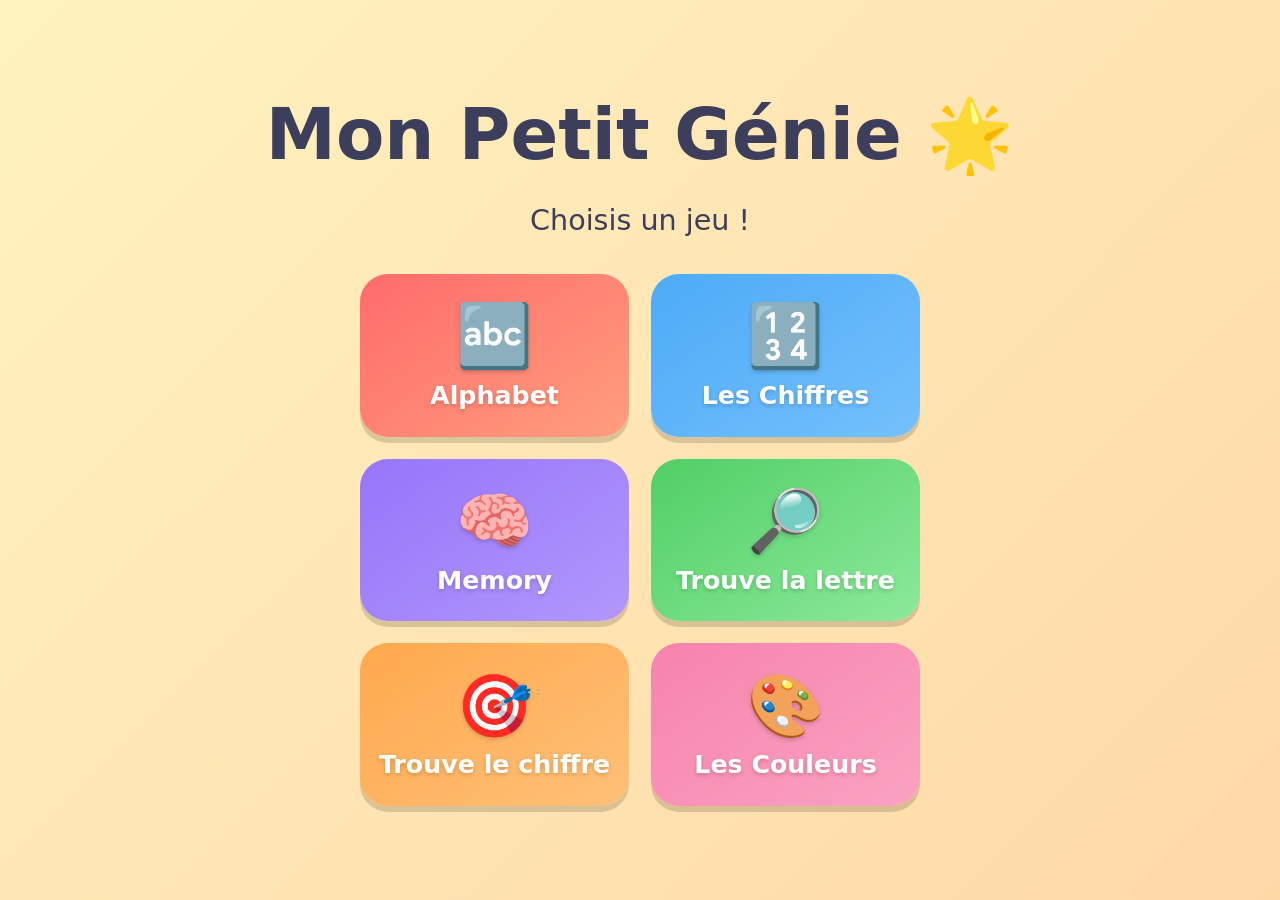
<file: kids-app/index.html>
<!DOCTYPE html>
<html lang="fr">
<head>
  <meta charset="UTF-8" />
  <meta name="viewport" content="width=device-width, initial-scale=1.0, maximum-scale=1.0, user-scalable=no" />
  <meta name="theme-color" content="#ffd166" />
  <title>Mon Petit Génie 🌟</title>
  <link rel="stylesheet" href="style.css" />
</head>
<body>
  <!-- Écran d'accueil -->
  <header id="topbar" class="hidden">
    <button id="homeBtn" class="icon-btn" aria-label="Retour à l'accueil">🏠</button>
    <h1 id="screenTitle">Mon Petit Génie</h1>
    <button id="soundBtn" class="icon-btn" aria-label="Activer ou couper le son">🔊</button>
  </header>

  <main id="app">
    <!-- MENU -->
    <section id="menu" class="screen active">
      <h1 class="logo">Mon Petit&nbsp;Génie <span class="wiggle">🌟</span></h1>
      <p class="subtitle">Choisis un jeu&nbsp;!</p>
      <div class="menu-grid">
        <button class="menu-card" data-game="alphabet" style="--c1:#ff6b6b;--c2:#ff9e7d">
          <span class="menu-emoji">🔤</span><span>Alphabet</span>
        </button>
        <button class="menu-card" data-game="numbers" style="--c1:#4dabf7;--c2:#74c0fc">
          <span class="menu-emoji">🔢</span><span>Les Chiffres</span>
        </button>
        <button class="menu-card" data-game="memory" style="--c1:#9775fa;--c2:#b197fc">
          <span class="menu-emoji">🧠</span><span>Memory</span>
        </button>
        <button class="menu-card" data-game="findletter" style="--c1:#51cf66;--c2:#8ce99a">
          <span class="menu-emoji">🔎</span><span>Trouve la lettre</span>
        </button>
        <button class="menu-card" data-game="findnumber" style="--c1:#ffa94d;--c2:#ffc078">
          <span class="menu-emoji">🎯</span><span>Trouve le chiffre</span>
        </button>
        <button class="menu-card" data-game="colors" style="--c1:#f783ac;--c2:#faa2c1">
          <span class="menu-emoji">🎨</span><span>Les Couleurs</span>
        </button>
      </div>
    </section>

    <!-- ALPHABET -->
    <section id="alphabet" class="screen">
      <div class="flashcard" id="alphaCard">
        <div class="big-letter" id="alphaLetter">A</div>
        <div class="card-emoji" id="alphaEmoji">🍎</div>
        <div class="card-word" id="alphaWord">Avion</div>
      </div>
      <div class="nav-row">
        <button class="round-btn" id="alphaPrev" aria-label="Précédent">⬅️</button>
        <button class="round-btn big" id="alphaSay" aria-label="Écouter">🔊</button>
        <button class="round-btn" id="alphaNext" aria-label="Suivant">➡️</button>
      </div>
    </section>

    <!-- NUMBERS -->
    <section id="numbers" class="screen">
      <div class="flashcard" id="numCard">
        <div class="big-letter" id="numDigit">1</div>
        <div class="dots" id="numDots"></div>
        <div class="card-word" id="numWord">Un</div>
      </div>
      <div class="nav-row">
        <button class="round-btn" id="numPrev" aria-label="Précédent">⬅️</button>
        <button class="round-btn big" id="numSay" aria-label="Écouter">🔊</button>
        <button class="round-btn" id="numNext" aria-label="Suivant">➡️</button>
      </div>
    </section>

    <!-- MEMORY -->
    <section id="memory" class="screen">
      <p class="instruction" id="memoryHint">Trouve les paires&nbsp;!</p>
      <div class="memory-grid" id="memoryGrid"></div>
    </section>

    <!-- FIND LETTER -->
    <section id="findletter" class="screen quiz">
      <p class="instruction">Où est la lettre&hellip;</p>
      <div class="quiz-target" id="findLetterTarget">A</div>
      <button class="round-btn" id="findLetterSay" aria-label="Réécouter">🔊</button>
      <div class="quiz-options" id="findLetterOptions"></div>
    </section>

    <!-- FIND NUMBER -->
    <section id="findnumber" class="screen quiz">
      <p class="instruction">Où est le chiffre&hellip;</p>
      <div class="quiz-target" id="findNumberTarget">1</div>
      <button class="round-btn" id="findNumberSay" aria-label="Réécouter">🔊</button>
      <div class="quiz-options" id="findNumberOptions"></div>
    </section>

    <!-- COLORS -->
    <section id="colors" class="screen quiz">
      <p class="instruction">Touche la couleur&hellip;</p>
      <div class="quiz-target color-target" id="colorTarget">Rouge</div>
      <button class="round-btn" id="colorSay" aria-label="Réécouter">🔊</button>
      <div class="quiz-options color-options" id="colorOptions"></div>
    </section>
  </main>

  <!-- Animation de récompense -->
  <div id="celebrate" class="celebrate hidden"><div id="celebrateEmoji">🎉</div></div>

  <script src="app.js"></script>
</body>
</html>
</file>
<file: kids-app/style.css>
/* ===== Mon Petit Génie — feuille de style ===== */
:root {
  --bg1: #fff3bf;
  --bg2: #ffd8a8;
  --ink: #3d3d5c;
  --radius: 28px;
  font-size: clamp(16px, 2.6vw, 22px);
}

* { box-sizing: border-box; -webkit-tap-highlight-color: transparent; }

html, body {
  margin: 0;
  height: 100%;
  font-family: "Comic Sans MS", "Baloo 2", "Trebuchet MS", system-ui, sans-serif;
  color: var(--ink);
  background: linear-gradient(135deg, var(--bg1), var(--bg2));
  overflow: hidden;
  user-select: none;
  -webkit-user-select: none;
  touch-action: manipulation;
}

.hidden { display: none !important; }

/* ===== Barre du haut ===== */
#topbar {
  display: flex;
  align-items: center;
  justify-content: space-between;
  padding: 0.5rem 0.8rem;
  background: rgba(255, 255, 255, 0.55);
  backdrop-filter: blur(6px);
}
#screenTitle { font-size: 1.1rem; margin: 0; }
.icon-btn {
  font-size: 1.8rem;
  border: none;
  background: #fff;
  border-radius: 50%;
  width: 3rem;
  height: 3rem;
  box-shadow: 0 3px 0 rgba(0,0,0,0.12);
  cursor: pointer;
}
.icon-btn:active { transform: translateY(2px); box-shadow: 0 1px 0 rgba(0,0,0,0.12); }

/* ===== Écrans ===== */
#app { height: calc(100% - 0px); }
.screen {
  display: none;
  flex-direction: column;
  align-items: center;
  justify-content: center;
  gap: 1.2rem;
  height: 100%;
  padding: 1rem;
  animation: pop 0.35s ease;
}
.screen.active { display: flex; }

@keyframes pop {
  from { opacity: 0; transform: scale(0.92); }
  to   { opacity: 1; transform: scale(1); }
}

/* ===== Menu ===== */
.logo { font-size: clamp(2rem, 8vw, 3.2rem); margin: 0; text-align: center; }
.subtitle { font-size: 1.3rem; margin: 0 0 0.5rem; }
.wiggle { display: inline-block; animation: wiggle 1.6s ease-in-out infinite; }
@keyframes wiggle {
  0%,100% { transform: rotate(-12deg) scale(1); }
  50%     { transform: rotate(12deg) scale(1.15); }
}

.menu-grid {
  display: grid;
  grid-template-columns: repeat(2, minmax(120px, 1fr));
  gap: 1rem;
  width: min(560px, 100%);
}
.menu-card {
  display: flex;
  flex-direction: column;
  align-items: center;
  gap: 0.4rem;
  padding: 1.2rem 0.5rem;
  border: none;
  border-radius: var(--radius);
  background: linear-gradient(145deg, var(--c1), var(--c2));
  color: #fff;
  font: inherit;
  font-weight: 700;
  font-size: 1.15rem;
  text-shadow: 0 2px 4px rgba(0,0,0,0.18);
  box-shadow: 0 6px 0 rgba(0,0,0,0.15);
  cursor: pointer;
  transition: transform 0.12s;
}
.menu-card:active { transform: translateY(4px); box-shadow: 0 2px 0 rgba(0,0,0,0.15); }
.menu-emoji { font-size: 2.8rem; }

/* ===== Flashcards (alphabet / chiffres) ===== */
.flashcard {
  display: flex;
  flex-direction: column;
  align-items: center;
  justify-content: center;
  gap: 0.4rem;
  width: min(420px, 88vw);
  aspect-ratio: 3 / 4;
  background: #fff;
  border-radius: var(--radius);
  box-shadow: 0 12px 30px rgba(0,0,0,0.15);
  cursor: pointer;
}
.big-letter {
  font-size: clamp(5rem, 26vw, 11rem);
  font-weight: 800;
  line-height: 1;
  background: linear-gradient(135deg, #ff6b6b, #f783ac, #4dabf7);
  -webkit-background-clip: text;
  background-clip: text;
  color: transparent;
}
.card-emoji { font-size: clamp(3rem, 14vw, 5.5rem); }
.card-word { font-size: clamp(1.5rem, 7vw, 2.4rem); font-weight: 700; }

.dots {
  display: flex;
  flex-wrap: wrap;
  justify-content: center;
  gap: 0.4rem;
  max-width: 90%;
}
.dot {
  width: 2.2rem;
  height: 2.2rem;
  border-radius: 50%;
  background: #4dabf7;
  animation: dotpop 0.3s ease backwards;
}
@keyframes dotpop { from { transform: scale(0); } to { transform: scale(1); } }

/* ===== Navigation ===== */
.nav-row { display: flex; align-items: center; gap: 1.4rem; }
.round-btn {
  font-size: 2rem;
  border: none;
  background: #fff;
  border-radius: 50%;
  width: 4rem;
  height: 4rem;
  box-shadow: 0 5px 0 rgba(0,0,0,0.15);
  cursor: pointer;
}
.round-btn.big { width: 5.2rem; height: 5.2rem; font-size: 2.6rem; background: #ffd166; }
.round-btn:active { transform: translateY(3px); box-shadow: 0 2px 0 rgba(0,0,0,0.15); }

/* ===== Memory ===== */
.instruction { font-size: 1.4rem; font-weight: 700; margin: 0; text-align: center; }
.memory-grid {
  display: grid;
  grid-template-columns: repeat(4, 1fr);
  gap: 0.6rem;
  width: min(480px, 92vw);
}
.mem-card {
  aspect-ratio: 1;
  border: none;
  border-radius: 18px;
  background: linear-gradient(145deg, #9775fa, #b197fc);
  font-size: clamp(1.8rem, 9vw, 3rem);
  color: transparent;
  box-shadow: 0 4px 0 rgba(0,0,0,0.15);
  cursor: pointer;
  transition: transform 0.15s;
}
.mem-card.flipped { background: #fff; color: initial; transform: rotateY(0); }
.mem-card.matched { background: #8ce99a; color: initial; animation: matched 0.5s ease; }
.mem-card:disabled { cursor: default; }
@keyframes matched { 0%,100% { transform: scale(1); } 50% { transform: scale(1.15); } }

/* ===== Quiz (trouve la lettre / chiffre / couleur) ===== */
.quiz-target {
  font-size: clamp(4rem, 22vw, 8rem);
  font-weight: 800;
  color: #ff6b6b;
}
.color-target { font-size: clamp(2rem, 9vw, 3rem); }
.quiz-options {
  display: grid;
  grid-template-columns: repeat(3, 1fr);
  gap: 0.8rem;
  width: min(480px, 92vw);
}
.quiz-options.color-options { grid-template-columns: repeat(2, 1fr); }
.quiz-btn {
  aspect-ratio: 1;
  border: none;
  border-radius: 22px;
  background: #fff;
  font-size: clamp(2.4rem, 12vw, 4rem);
  font-weight: 800;
  color: var(--ink);
  box-shadow: 0 5px 0 rgba(0,0,0,0.15);
  cursor: pointer;
}
.quiz-btn:active { transform: translateY(3px); box-shadow: 0 2px 0 rgba(0,0,0,0.15); }
.quiz-btn.wrong { animation: shake 0.4s; }
.quiz-btn.right { animation: matched 0.5s ease; background: #8ce99a; }
.color-swatch { border-radius: 22px; aspect-ratio: 1; border: none; box-shadow: 0 5px 0 rgba(0,0,0,0.2); cursor: pointer; }
.color-swatch:active { transform: translateY(3px); }

@keyframes shake {
  0%,100% { transform: translateX(0); }
  25% { transform: translateX(-8px); }
  75% { transform: translateX(8px); }
}

/* ===== Célébration ===== */
.celebrate {
  position: fixed;
  inset: 0;
  display: flex;
  align-items: center;
  justify-content: center;
  pointer-events: none;
  z-index: 50;
}
#celebrateEmoji { font-size: 9rem; animation: celebrate 1s ease; }
@keyframes celebrate {
  0%   { transform: scale(0) rotate(-30deg); opacity: 0; }
  40%  { transform: scale(1.3) rotate(10deg); opacity: 1; }
  100% { transform: scale(1) rotate(0); opacity: 0; }
}

.confetti {
  position: fixed;
  top: -20px;
  width: 12px;
  height: 12px;
  z-index: 49;
  pointer-events: none;
  animation: fall linear forwards;
}
@keyframes fall {
  to { transform: translateY(110vh) rotate(540deg); opacity: 0.7; }
}
</file>
